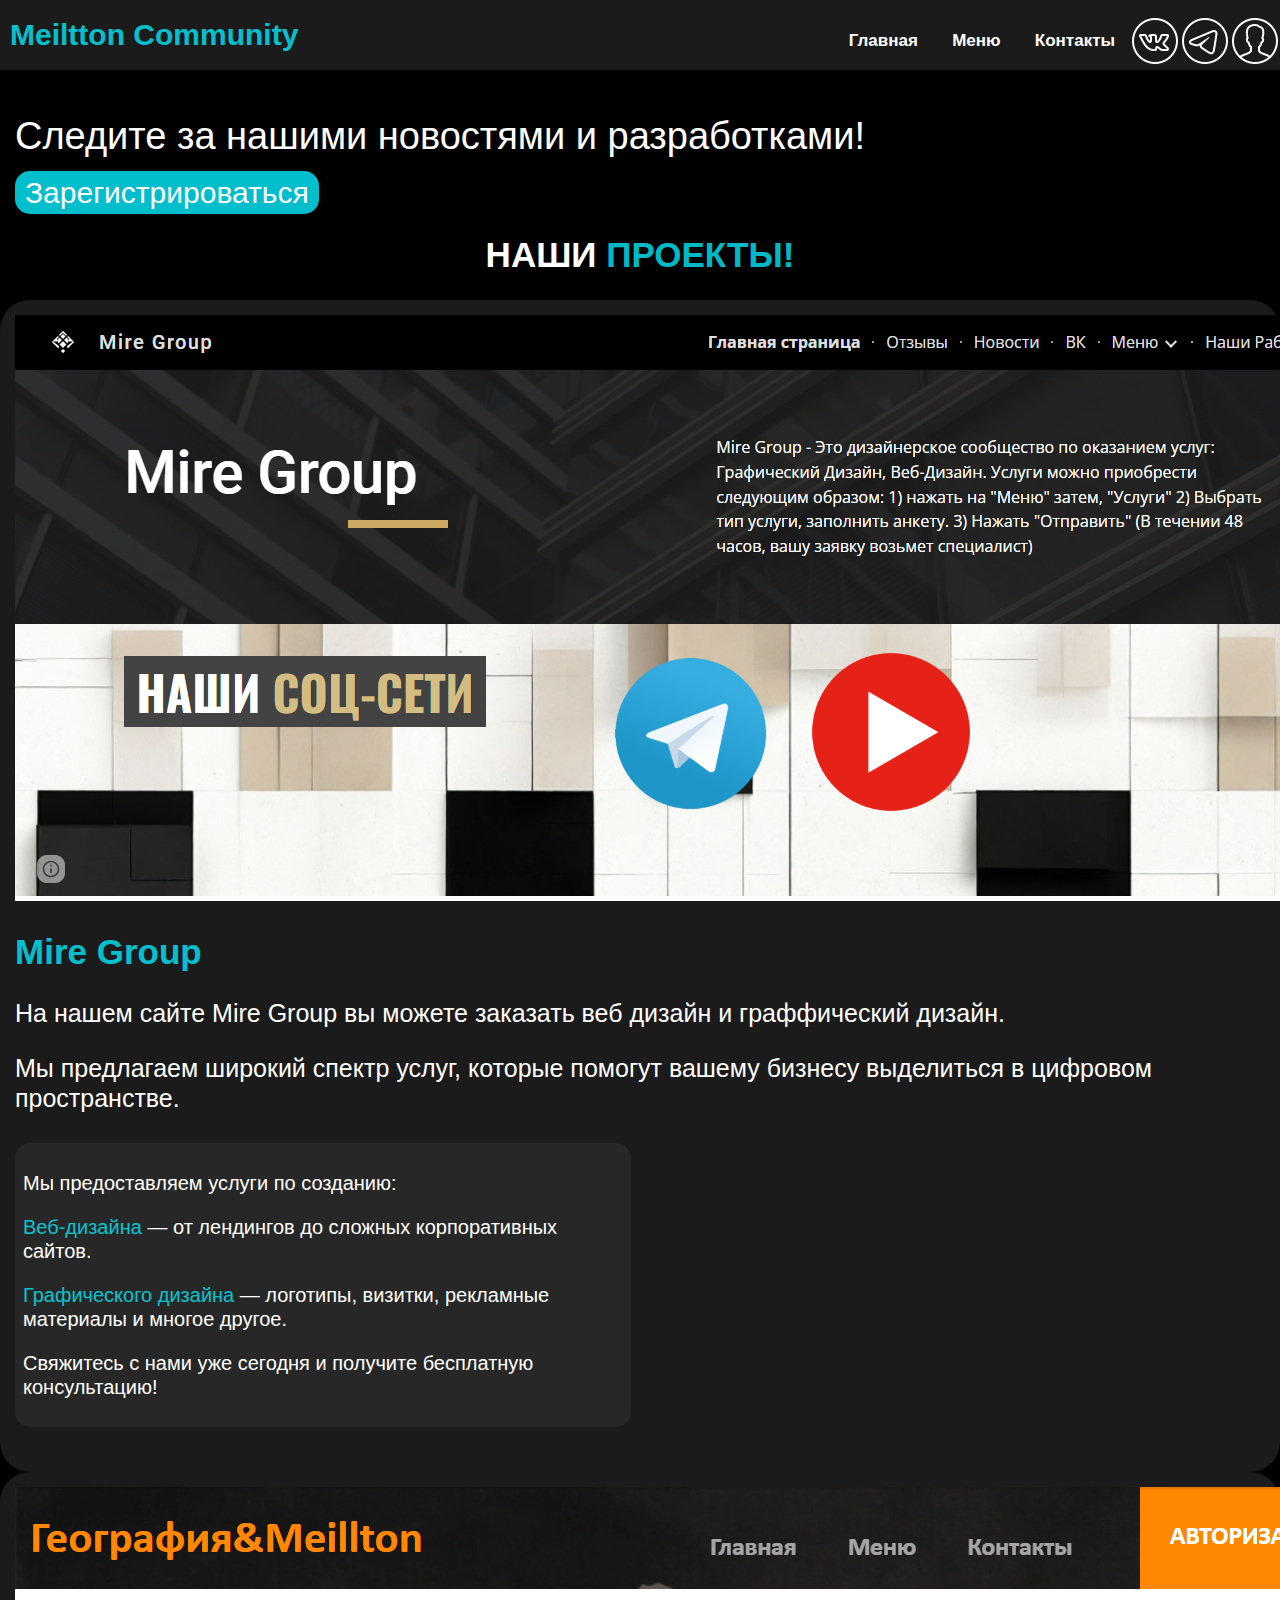
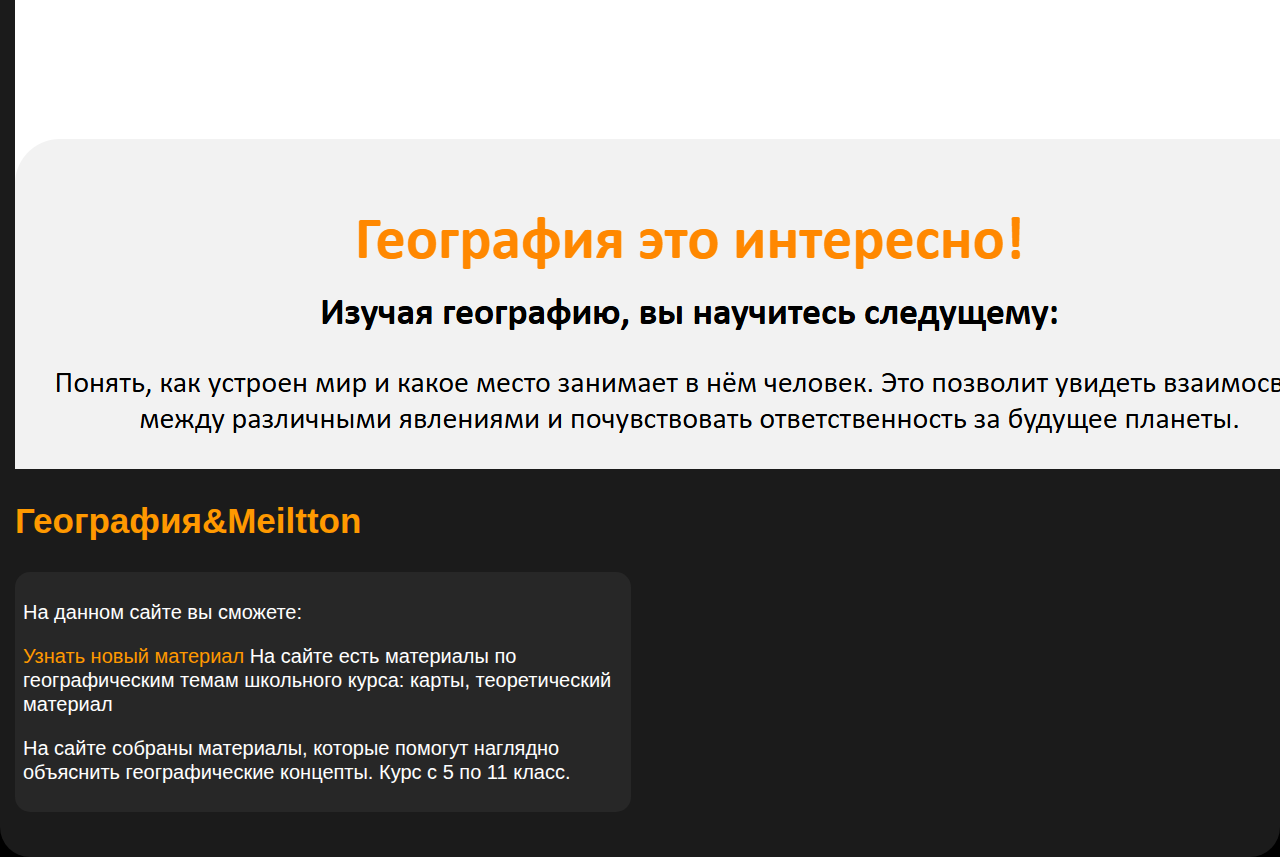
<file: index.html>
<!DOCTYPE html>
<html lang="ru">

<head>
    <meta charset="UTF-8">
    <meta name="viewport" content="width=device-width, initial-scale=1.0">
    <link rel="preconnect" href="https://fonts.googleapis.com">
    <link rel="preconnect" href="https://fonts.gstatic.com" crossorigin>
    <link href="https://fonts.googleapis.com/css2?family=Genos:ital,wght@0,100..900;1,100..900&family=Lexend+Zetta:wght@100..900&family=Nunito:ital,wght@0,200..1000;1,200..1000&family=Oswald:wght@200..700&family=Rubik+Mono+One&display=swap" rel="stylesheet">
    <link rel="stylesheet" href="styles.css">
    <title>Главная</title>
</head>

<body>
    <nav class="navbar">
        <div class="container">
            <a href="index.html" class="navbar-brand">Meiltton Community</a>
            <div class="navbar-wrap">
                <ul class="navbar-menu">
                    <li><a href="index.html">Главная</a></li>
                    <li>
                        <div class="dropdown">
                            <a href="#">Меню</a>
                        </div>
                    </li>
                    <li><a href="#">Контакты</a>
                    </li>
                    <div class="img-reg">
                        <a href="login.html">
                            <img src="images1.png" alt="register">
                        </a>
                    </div>
                    <div class="img-tg">
                        <a href="https://t.me/Mailtton_Community" target="_blank">
                            <img src="images-tg2.png" alt="telegram">
                        </a>
                    </div>
                    <div class="img-vk">
                        <a href="https://vk.com/meiltton_comunity" target="_blank">
                            <img src="images-vk1.png" alt="Vkontakte">
                        </a>
                    </div>
                </ul>
            </div>
        </div>
    </nav>

    <div class="lenta-news">
        <p>Следите за нашими новостями и разработками!</p>
    </div>
    <div class="register">
        <a href="register.html" target="_blank">Зарегистрироваться</a>
    </div>
    <div class="lenta-main">
        <H1> </H1>
        <h1>НАШИ <span>ПРОЕКТЫ!</span></h1>
    </div>
<div class="lenta-main1">
    <img src="images-lenta1.png" alt="Проект Mire Group">
    <div class="'lenta-main-two">
        <a class="two1" href="https://www.meiltton.miregroup.online/" target="_blank"><p><span>Mire Group</span></p><p>На нашем сайте Mire Group вы можете заказать веб дизайн и граффический дизайн.</p> <p>Мы предлагаем широкий спектр услуг, которые помогут вашему бизнесу выделиться в цифровом пространстве.</p></a>
        <div class="two2">
            <p>Мы предоставляем услуги по созданию:
                <p><span>Веб-дизайна</span> — от лендингов до сложных корпоративных сайтов.</p>
                    <p><span>Графического дизайна</span> — логотипы, визитки, рекламные материалы и многое другое.</p>
                Свяжитесь с нами уже сегодня и получите бесплатную консультацию!</p>
        </div>
    </div>
</div>
<div class="lenta-main2">
    <img src="images-lenta2.png" alt="Проект География&Meiltton">
    <div class="'lenta-main-two">
        <a class="two3" href="#" target="_blank"><p><span>География&Meiltton</span></p></a>
        <div class="two4">
            <p>На данном сайте вы сможете:
                <p><span>Узнать новый материал</span> На сайте есть материалы по географическим темам школьного курса: карты, теоретический материал</p>
                На сайте собраны материалы, которые помогут наглядно объяснить географические концепты. Курс с 5 по 11 класс.</p>
        </div>
    </div>
</div>

</body>

</html>
</file>
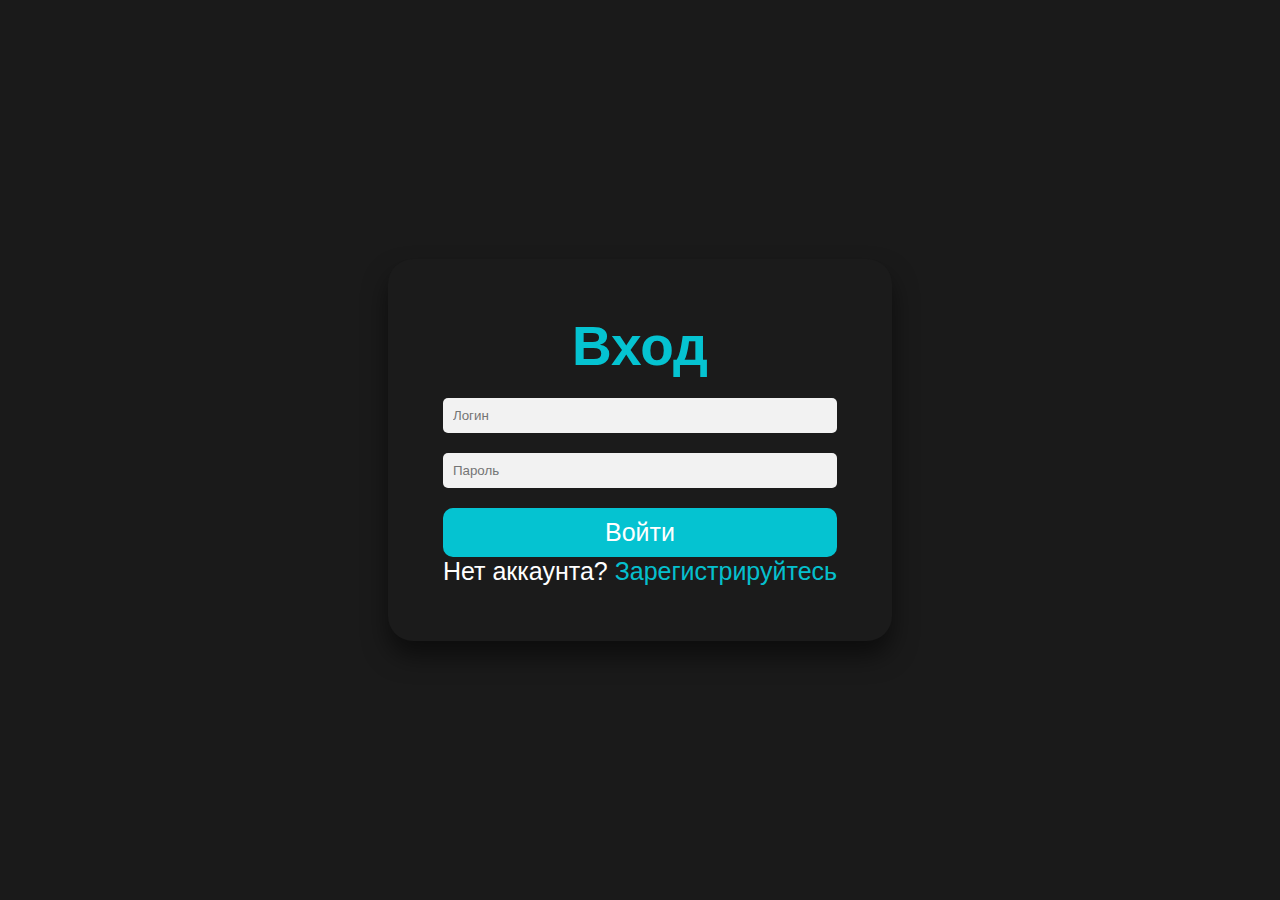
<file: login.html>
<!DOCTYPE html>
<html lang="ru">
<head>
    <meta charset="UTF-8">
    <meta name="viewport" content="width=device-width, initial-scale=1.0">
    <title>Страница Входа</title>
    <link rel="stylesheet" href="login.css">
</head>
<body>
    <div class="container">
        <div class="login-box">
            <h1>Вход</h1>
            <form id="loginForm">
                <div class="textbox">
                    <input type="text" id="username" placeholder="Логин" required>
                </div>
                <div class="textbox">
                    <input type="password" id="password" placeholder="Пароль" required>
                </div>
                <button type="submit" class="btn">Войти</button>
                <p class="register-text">Нет аккаунта? <a href="register.html" target="_blank">Зарегистрируйтесь</a></p>
            </form>
            <div id="error-message" style="color: red;"></div>
        </div>
    </div>

    <script>
        document.getElementById('loginForm').addEventListener('submit', function(event) {
            event.preventDefault(); 
            const username = document.getElementById('username').value;
            const password = document.getElementById('password').value;

           
            fetch('http://localhost:3000/login', { 
                method: 'POST',
                headers: {
                    'Content-Type': 'application/json',
                },
                body: JSON.stringify({ username, password })
            })
            .then(response => {
                if (!response.ok) {
                    throw new Error('Ошибка входа');
                }
                return response.json();
            })
            .then(data => {
                
                localStorage.setItem('token', data.token);
                window.location.href = 'login.html'; 
            })
            .catch(error => {
                document.getElementById('error-message').innerText = error.message; 
            });
        });
    </script>
</body>
</html>
</file>
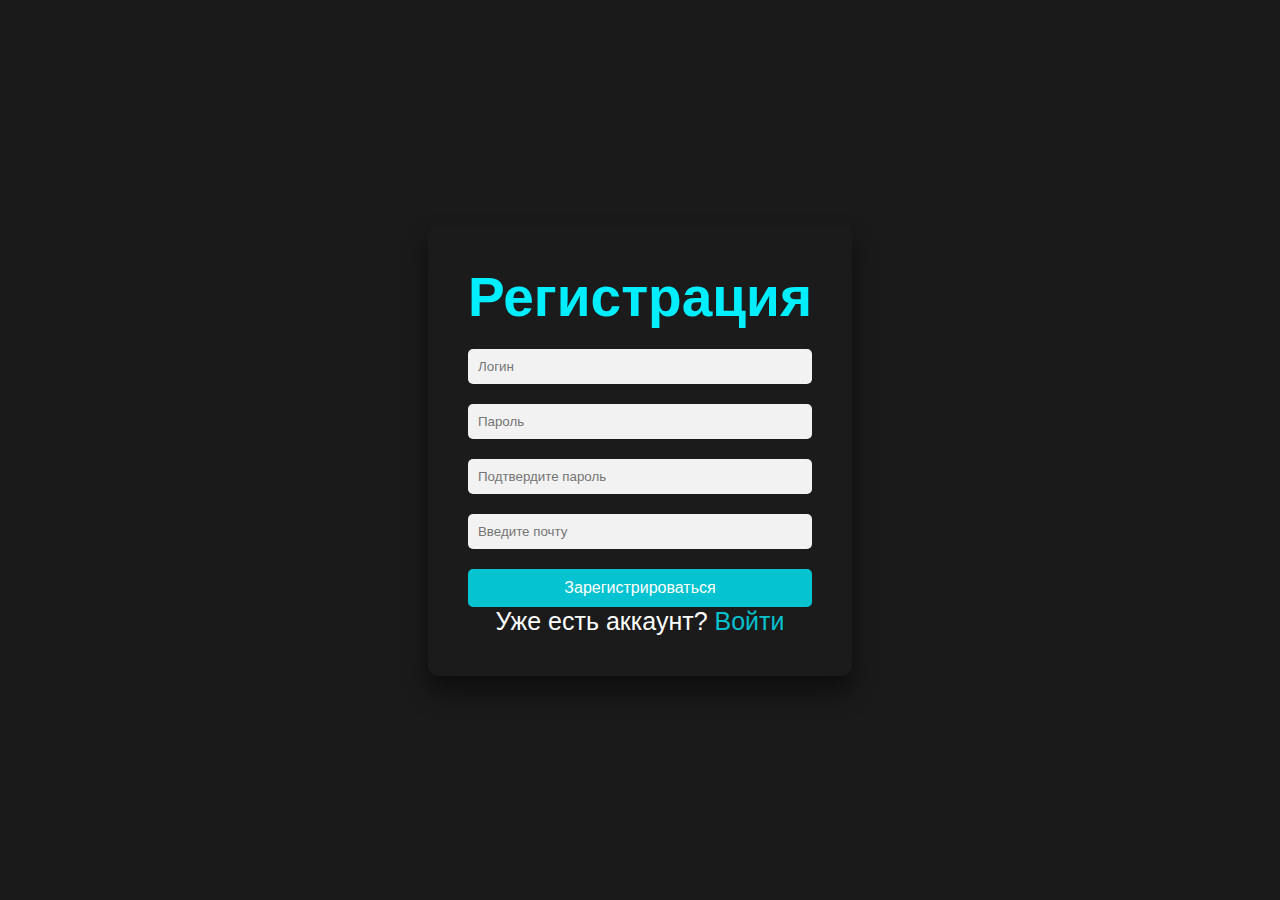
<file: register.html>
<!DOCTYPE html>
<html lang="ru">

<head>
    <meta charset="UTF-8">
    <meta name="viewport" content="width=device-width, initial-scale=1.0">
    <title>Регистрация</title>
    <link rel="stylesheet" href="register.css">
</head>

<body>
    <div class="container">
        <div class="register-box">
            <h1>Регистрация</h1>
            <form>
                <div class="textbox">
                    <input type="text" placeholder="Логин" required>
                </div>
                <div class="textbox">
                    <input type="password" placeholder="Пароль" required>
                </div>
                <div class="textbox">
                    <input type="password" placeholder="Подтвердите пароль" required>
                </div>
                <div class="textbox">
                    <input type="email" placeholder="Введите почту" required>
                </div>
                <button type="submit" class="btn">Зарегистрироваться</button>
                <p class="login-text">Уже есть аккаунт? <a href="login.html" target="_blank">Войти</a></p>
            </form>
        </div>
    </div>
</body>

</html>
</file>
<file: styles.css>
body {
    background-color: black;
    padding: 0;
    padding: 0;
    margin: 0;
    position: relative;
    font-size: 17px;
    line-height: 1.2;
    min-width: 320px;
    overflow-x: hidden;
    height: auto;
    background-position: center center;
    background-size: cover;
    background-repeat: no-repeat;
    background-attachment: fixed;
}

.navbar {
    background-color: rgb(27, 27, 27);
    width: 100%;
    height: 70px;
}

.navbar .container {
    height: inherit;
    display: flex;
    justify-content: space-between;
    align-items: center;
}

.navbar-menu {
    color: #fff;
    list-style-type: none;
    padding-left: 0;
    margin-bottom: 0;
}

.navbar-menu li {
    display: inline-block;
}

.navbar-menu li a {
    font-family: 'Gill Sans', 'Gill Sans MT', Calibri, 'Trebuchet MS', sans-serif;
    font-weight: 900;
    display: inline-block;
    color: #fff;
    text-decoration: none;
    padding: 15px;
    transition: all .09s ease-in-out;
}

.navbar-menu li a:hover {
    color: rgba(0, 238, 255, 0.8);
}

.navbar-wrap {
    display: flex;
    flex-flow: now nowrap;
}

.navbar-brand {
    font-family: 'Gill Sans', 'Gill Sans MT', Calibri, 'Trebuchet MS', sans-serif;
    margin: 0px 10px;
    font-weight: 700;
    font-size: 30px;
    text-decoration: none;
    color: rgba(0, 238, 255, 0.8);
    transition: all .2s ease-in-out;
}

.navbar-brand:hover {
    color: #fff;
}

.img-tg {
    float: right;
}

.img-reg {
    float: right
}

.img-vk {
    float: right;
}

.lenta-news p {
    margin-left: 15px;
    color: #fff;
    margin-bottom: 10px;
    font-size: 38px;
    line-height: 1.5;
    transition: all .2s ease-in-out;
    font-family: 'Lucida Sans', 'Lucida Sans Regular', 'Lucida Grande', 'Lucida Sans Unicode', Geneva, Verdana, sans-serif;
}

.register a {
    margin-left: 15px;
    color: #fff;
    text-decoration: none;
    font-family: 'Lucida Sans', 'Lucida Sans Regular', 'Lucida Grande', 'Lucida Sans Unicode', Geneva, Verdana, sans-serif;
    background-color: rgba(0, 238, 255, 0.8);
    padding: 5px 10px;
    border-radius: 15px;
    font-size: 30px;
    transition: all .2s ease-in-out;
    box-shadow: inset 0px 9px 9px rgb(195, 0, 255 .2);
}

.register a:hover {
    background-color: rgba(0, 238, 255, 1);
    box-shadow: inset 0px 18px 18px rgb(195, 0, 255 .4);
    transform: scale(1.04);
}
.lenta-main h1 {
    text-align: center;
    color: #fff;
    font-size: 35px;
    font-family: 'Lucida Sans', 'Lucida Sans Regular', 'Lucida Grande', 'Lucida Sans Unicode', Geneva, Verdana, sans-serif;
}

.lenta-main h1 span {
    color:  rgba(0, 238, 255, 0.8);
}

.two1 {
    font-family: 'Gill Sans', 'Gill Sans MT', Calibri, 'Trebuchet MS', sans-serif;
    color: #FFF;
    font-size: 25px;
    text-decoration: none;
}

.two1 span {
    font-weight: 600;
    font-size: 35px;
    color: rgba(0, 238, 255, 0.8);
}

.two2 {
    width: 600px;
    font-size: 20px;
    text-align: left;
    margin: 30px 0px;
    background-color: #272727;
    padding: 10px;
    border-radius: 15px;
    padding: 8px;
    color: #FFF;
    font-family: 'Gill Sans', 'Gill Sans MT', Calibri, 'Trebuchet MS', sans-serif;
}

.two2 span {
    font-size: 20px;
    font-weight: 500;
    color: rgba(0, 238, 255, 0.8);
}

.lenta-main1 {
    padding: 15px;
    background-color: rgb(27, 27, 27);
    border-radius: 30px;
}




.lenta-main h1 {
    text-align: center;
    color: #fff;
    font-size: 35px;
    font-family: 'Lucida Sans', 'Lucida Sans Regular', 'Lucida Grande', 'Lucida Sans Unicode', Geneva, Verdana, sans-serif;
}

.lenta-main2 h1 span {
    color:  rgb(255, 153, 0);
}

.two3 {
    font-family: 'Gill Sans', 'Gill Sans MT', Calibri, 'Trebuchet MS', sans-serif;
    color: #FFF;
    font-size: 25px;
    text-decoration: none;
}

.two3 span {
    font-weight: 600;
    font-size: 35px;
    color: rgb(255, 153, 0);
}

.two4 {
    width: 600px;
    font-size: 20px;
    text-align: left;
    margin: 30px 0px;
    background-color: #272727;
    padding: 10px;
    border-radius: 15px;
    padding: 8px;
    color: #FFF;
    font-family: 'Gill Sans', 'Gill Sans MT', Calibri, 'Trebuchet MS', sans-serif;
}

.two4 span {
    font-size: 20px;
    font-weight: 500;
    color: rgb(255, 153, 0);
}

.lenta-main2 {
    padding: 15px;
    background-color: rgb(27, 27, 27);
    border-radius: 30px;
}
</file>
<file: login.css>
* {
    box-sizing: border-box;
    margin: 0;
    padding: 0;
}

body {
    font-family: 'Arial', sans-serif;
    background-color: rgb(26, 26, 26);
    background-size: cover;
    height: 100vh;
    display: flex;
    justify-content: center;
    align-items: center;
}

.container {
    display: flex;
    justify-content: center;
    align-items: center;
}

.login-box {
    background: rgb(27, 27, 27);
    padding: 55px;
    border-radius: 25px;
    box-shadow: 0 15px 25px rgba(0, 0, 0, 0.5);
}

h1 {
    font-size: 55px;
    margin-bottom: 20px;
    text-align: center;
    color: rgba(0, 238, 255, 0.8);
}

.textbox {
    margin-bottom: 20px;
}

.textbox input {
    width: 100%;
    padding: 10px;
    border: none;
    border-radius: 5px;
    background-color: #f2f2f2;
}

.textbox input:focus {
    outline: none;
    background-color: #e6e6e6;
}

.btn {
    width: 100%;
    padding: 10px;
    border: none;
    border-radius: 10px;
    background-color: rgba(0, 238, 255, 0.8);
    color: white;
    font-size: 25px;
    cursor: pointer;
}

.btn:hover {
    background-color: rgba(0, 238, 255, 1);
}

.register-text {
    text-align: center;
    color: #fff;
    font-size: 25px;
}

.register-text a {
    color: rgba(0, 238, 255, 0.8);
    text-decoration: none;
}
</file>
<file: register.css>
* {
    box-sizing: border-box;
    margin: 0;
    padding: 0;
}

body {
    font-family: 'Arial', sans-serif;
    background-color: rgb(26, 26, 26);
    background-size: cover;
    height: 100vh;
    display: flex;
    justify-content: center;
    align-items: center;
}

.container {
    display: flex;
    justify-content: center;
    align-items: center;
}

.login-box,
.register-box {
    background: rgb(27, 27, 27);
    padding: 40px;
    border-radius: 10px;
    box-shadow: 0 15px 25px rgba(0, 0, 0, 0.5);
}

h1 {
    font-size: 55px;
    margin-bottom: 20px;
    text-align: center;
    color: rgba(0, 238, 255, 1);
}

.textbox {
    margin-bottom: 20px;
}

.textbox input {
    width: 100%;
    padding: 10px;
    border: none;
    border-radius: 5px;
    background-color: #f2f2f2;
}

.textbox input:focus {
    outline: none;
    background-color: #e6e6e6;
}

.btn {
    width: 100%;
    padding: 10px;
    border: none;
    border-radius: 5px;
    background-color: rgba(0, 238, 255, 0.8);
    color: white;
    font-size: 16px;
    cursor: pointer;
}

.btn:hover {
    background-color: rgba(0, 238, 255, 1);
}

.register-text,
.login-text {
    font-size: 25px;
    text-align: center;
    color: #fff;
}

.login-text a {
    color: rgba(0, 238, 255, 0.8);
    text-decoration: none;
}
</file>
